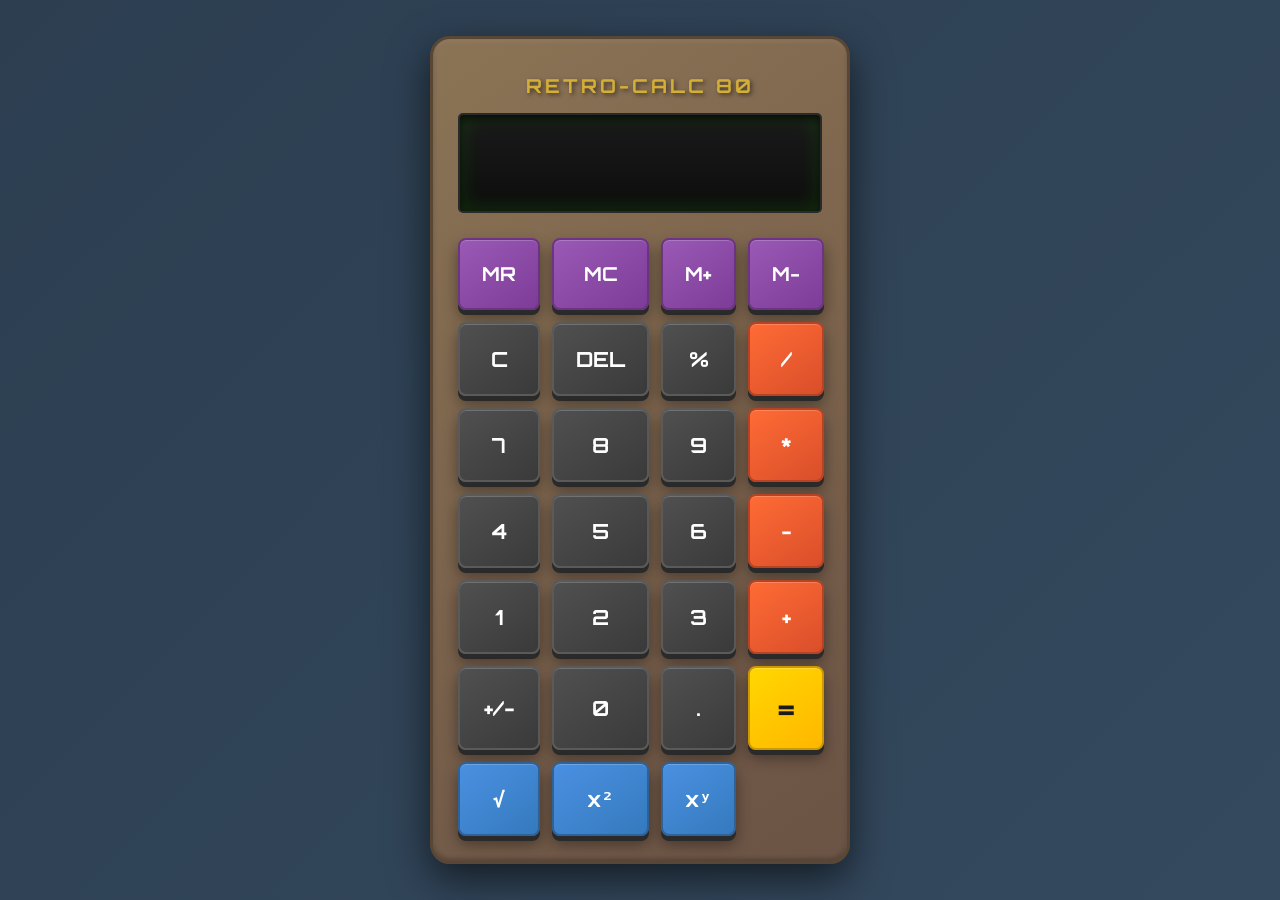
<file: index.html>
<!DOCTYPE html>
<html lang="en">
<head>
    <meta charset="UTF-8">
    <meta name="viewport" content="width=device-width, initial-scale=1.0">
    <meta http-equiv="X-UA-Compatible" content="ie=edge">
    <title>Retro Calculator</title>
    <link rel="stylesheet" href="styles.css">
    <link href="https://fonts.googleapis.com/css2?family=Orbitron:wght@400;700&display=swap" rel="stylesheet">
</head>
<body>
    <div class="calculator">
        <div class="calculator-case">
            <div class="brand">RETRO-CALC 80</div>
            <div class="memory-indicator" id="memoryIndicator"></div>
            <input type="text" id="display" class="display" disabled>
            <div class="buttons">
                <button class="btn memory" onclick="memoryRecall()">MR</button>
                <button class="btn memory" onclick="memoryClear()">MC</button>
                <button class="btn memory" onclick="memoryAdd()">M+</button>
                <button class="btn memory" onclick="memorySubtract()">M-</button>
                
                <button class="btn" onclick="clearDisplay()">C</button>
                <button class="btn" onclick="deleteDigit()">DEL</button>
                <button class="btn" onclick="calculatePercentage()">%</button>
                <button class="btn operator" onclick="appendOperator('/')">/</button>
                
                <button class="btn" onclick="appendNumber(7)">7</button>
                <button class="btn" onclick="appendNumber(8)">8</button>
                <button class="btn" onclick="appendNumber(9)">9</button>
                <button class="btn operator" onclick="appendOperator('*')">*</button>
                
                <button class="btn" onclick="appendNumber(4)">4</button>
                <button class="btn" onclick="appendNumber(5)">5</button>
                <button class="btn" onclick="appendNumber(6)">6</button>
                <button class="btn operator" onclick="appendOperator('-')">-</button>
                
                <button class="btn" onclick="appendNumber(1)">1</button>
                <button class="btn" onclick="appendNumber(2)">2</button>
                <button class="btn" onclick="appendNumber(3)">3</button>
                <button class="btn operator" onclick="appendOperator('+')">+</button>
                
                <button class="btn" onclick="toggleSign()">+/-</button>
                <button class="btn zero" onclick="appendNumber(0)">0</button>
                <button class="btn" onclick="appendDecimal()">.</button>
                <button class="btn equal" onclick="calculate()">=</button>
                
                <button class="btn special" onclick="calculateSquareRoot()">√</button>
                <button class="btn special" onclick="calculateSquare()">x²</button>
                <button class="btn special" onclick="appendOperator('^')">xʸ</button>
            </div>
        </div>
    </div>

    <script src="calculator.js"></script>
</body>
</html>
</file>
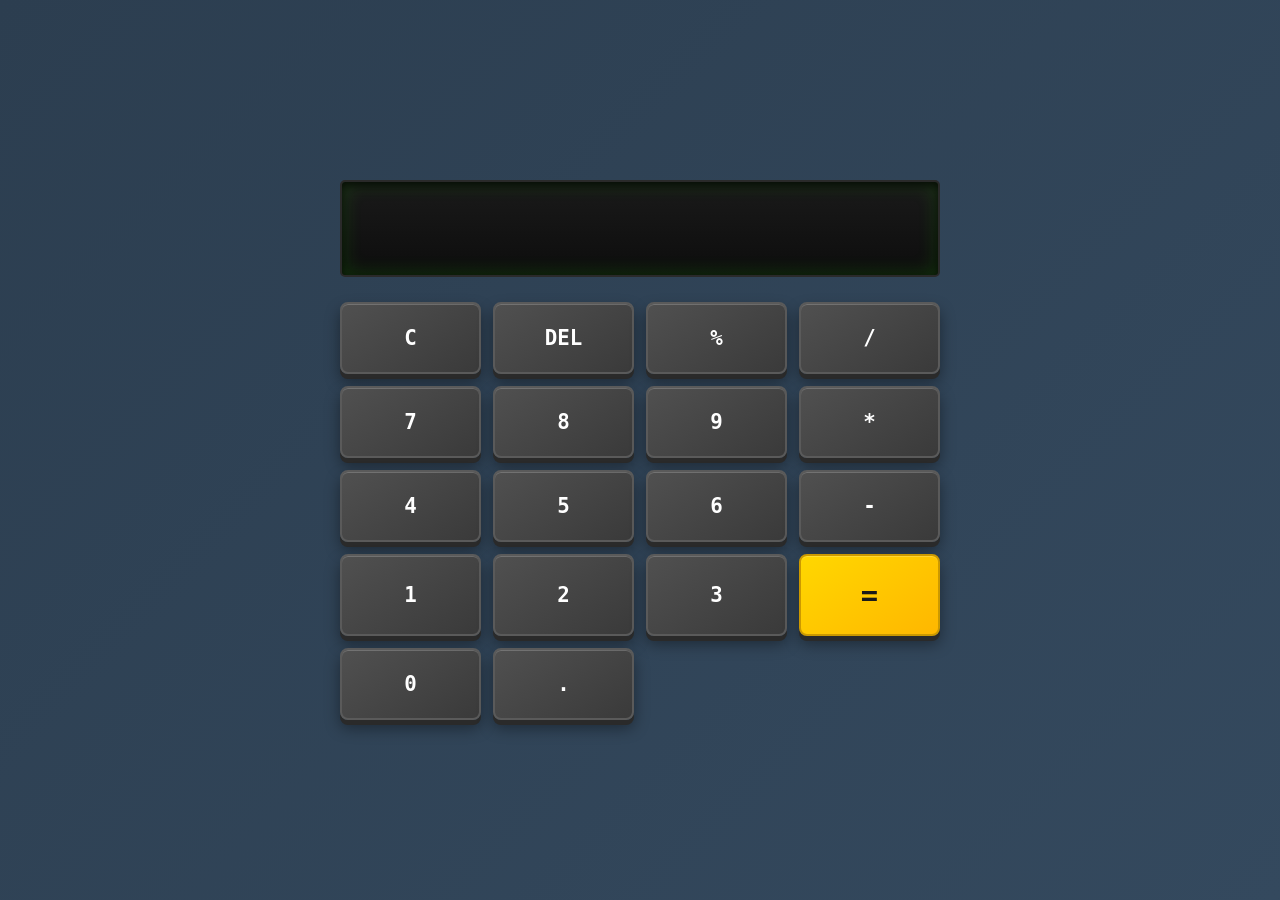
<file: calculator.html>
<!DOCTYPE html>
<html lang="en">
<head>
    <meta charset="UTF-8">
    <meta name="viewport" content="width=device-width, initial-scale=1.0">
    <meta http-equiv="X-UA-Compatible" content="ie=edge">
    <title>Professional Calculator</title>
    <link rel="stylesheet" href="styles.css">
</head>
<body>
    <div class="calculator">
        <input type="text" id="display" class="display" disabled>
        <div class="buttons">
            <button class="btn" onclick="clearDisplay()">C</button>
            <button class="btn" onclick="deleteDigit()">DEL</button>
            <button class="btn" onclick="calculatePercentage()">%</button>
            <button class="btn" onclick="appendOperator('/')">/</button>
            <button class="btn" onclick="appendNumber(7)">7</button>
            <button class="btn" onclick="appendNumber(8)">8</button>
            <button class="btn" onclick="appendNumber(9)">9</button>
            <button class="btn" onclick="appendOperator('*')">*</button>
            <button class="btn" onclick="appendNumber(4)">4</button>
            <button class="btn" onclick="appendNumber(5)">5</button>
            <button class="btn" onclick="appendNumber(6)">6</button>
            <button class="btn" onclick="appendOperator('-')">-</button>
            <button class="btn" onclick="appendNumber(1)">1</button>
            <button class="btn" onclick="appendNumber(2)">2</button>
            <button class="btn" onclick="appendNumber(3)">3</button>
            <button class="btn equal" onclick="calculate()">=</button>
            <button class="btn zero" onclick="appendNumber(0)">0</button>
            <button class="btn" onclick="appendDecimal()">.</button>
        </div>
    </div>

    <script src="calculator.js"></script>
</body>
</html>
</file>
<file: styles.css>
* {
    margin: 0;
    padding: 0;
    box-sizing: border-box;
}

body {
    height: 100vh;
    display: flex;
    justify-content: center;
    align-items: center;
    background: linear-gradient(135deg, #2c3e50 0%, #34495e 100%);
    font-family: 'Orbitron', monospace;
}

.calculator {
    perspective: 1000px;
}

.calculator-case {
    width: 420px;
    background: linear-gradient(145deg, #8b7355, #6b5345);
    padding: 35px 25px 25px 25px;
    border-radius: 20px;
    box-shadow: 
        0 15px 40px rgba(0, 0, 0, 0.6),
        inset 0 2px 5px rgba(255, 255, 255, 0.1),
        inset 0 -2px 5px rgba(0, 0, 0, 0.3);
    border: 3px solid #5a4635;
    position: relative;
}

.brand {
    text-align: center;
    color: #d4af37;
    font-size: 1.2rem;
    font-weight: 700;
    letter-spacing: 3px;
    margin-bottom: 15px;
    text-shadow: 2px 2px 4px rgba(0, 0, 0, 0.5);
    text-transform: uppercase;
}

.memory-indicator {
    position: absolute;
    top: 60px;
    left: 40px;
    color: #ff6b35;
    font-size: 0.9rem;
    font-weight: 700;
    letter-spacing: 1px;
    text-shadow: 0 0 5px rgba(255, 107, 53, 0.8);
}

.display {
    width: 100%;
    padding: 20px 15px;
    font-size: 2.8rem;
    text-align: right;
    border: none;
    background: linear-gradient(to bottom, #1a1a1a 0%, #0d0d0d 100%);
    color: #39ff14;
    border-radius: 5px;
    margin-bottom: 25px;
    box-shadow: 
        inset 0 4px 10px rgba(0, 0, 0, 0.8),
        inset 0 0 20px rgba(57, 255, 20, 0.2);
    font-family: 'Orbitron', monospace;
    font-weight: 700;
    letter-spacing: 2px;
    border: 2px solid #2a2a2a;
}

.buttons {
    display: grid;
    grid-template-columns: repeat(4, 1fr);
    grid-gap: 12px;
}

.btn {
    padding: 22px;
    font-size: 1.6rem;
    border: none;
    border-radius: 8px;
    background: linear-gradient(145deg, #505050, #3a3a3a);
    color: #ffffff;
    cursor: pointer;
    transition: all 0.2s ease;
    box-shadow: 
        0 5px 0 #2a2a2a,
        0 8px 15px rgba(0, 0, 0, 0.4),
        inset 0 1px 0 rgba(255, 255, 255, 0.2);
    font-family: 'Orbitron', monospace;
    font-weight: 700;
    position: relative;
    border: 2px solid #5a5a5a;
    font-size: 1.3rem;
}

.btn:hover {
    background: linear-gradient(145deg, #5a5a5a, #454545);
    transform: translateY(-2px);
    box-shadow: 
        0 7px 0 #2a2a2a,
        0 10px 20px rgba(0, 0, 0, 0.5),
        inset 0 1px 0 rgba(255, 255, 255, 0.3);
}

.btn:active {
    transform: translateY(3px);
    box-shadow: 
        0 2px 0 #2a2a2a,
        0 3px 5px rgba(0, 0, 0, 0.3),
        inset 0 1px 0 rgba(255, 255, 255, 0.1);
}

.btn.memory {
    background: linear-gradient(145deg, #9b59b6, #7d3c98);
    color: #ffffff;
    border: 2px solid #6c3483;
    font-size: 1.2rem;
}

.btn.memory:hover {
    background: linear-gradient(145deg, #a569bd, #884ea0);
}

.btn.operator {
    background: linear-gradient(145deg, #ff6b35, #d94e2a);
    color: #ffffff;
    border: 2px solid #b84324;
}

.btn.operator:hover {
    background: linear-gradient(145deg, #ff7e4d, #e05930);
}

.btn.equal {
    background: linear-gradient(145deg, #ffd700, #ffb700);
    color: #1a1a1a;
    border: 2px solid #cc9900;
    font-size: 1.8rem;
}

.btn.equal:hover {
    background: linear-gradient(145deg, #ffe44d, #ffc720);
}

.btn.special {
    background: linear-gradient(145deg, #4a90e2, #357abd);
    color: #ffffff;
    border: 2px solid #2e6399;
    font-size: 1.3rem;
}

.btn.special:hover {
    background: linear-gradient(145deg, #5ba0f5, #4085d0);
}

.btn.zero {
    grid-column: span 1;
}

/* Retro glow effect */
@keyframes glow {
    0%, 100% {
        box-shadow: 
            inset 0 4px 10px rgba(0, 0, 0, 0.8),
            inset 0 0 20px rgba(57, 255, 20, 0.2);
    }
    50% {
        box-shadow: 
            inset 0 4px 10px rgba(0, 0, 0, 0.8),
            inset 0 0 30px rgba(57, 255, 20, 0.4);
    }
}

.display {
    animation: glow 3s ease-in-out infinite;
}
</file>
